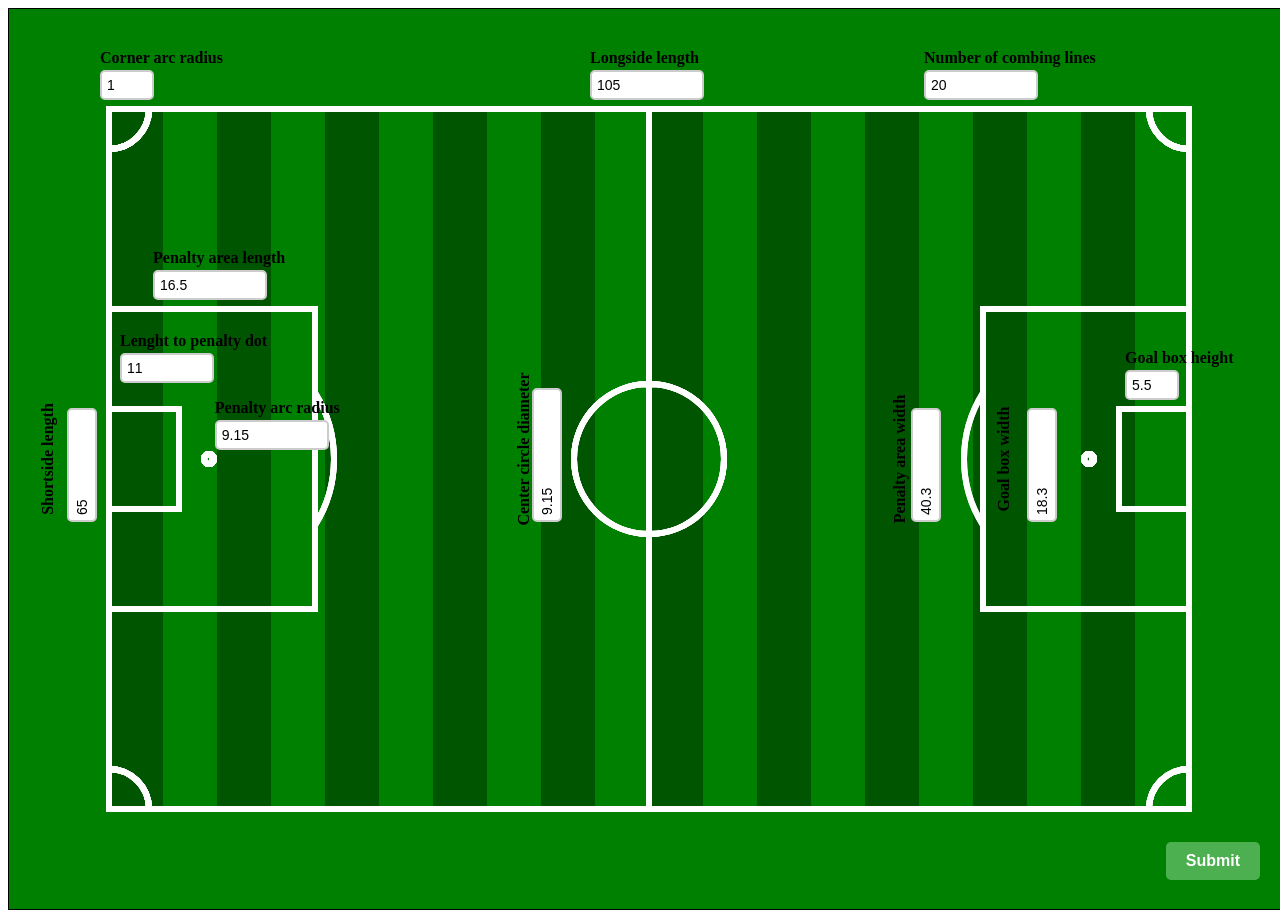
<file: userInput/index.html>
<!DOCTYPE html>
<html>
  <head>
    <title>Soccer Field</title>
    <link rel="stylesheet" href="inputBoxes.css" />
  </head>
  <body>
    <canvas id="canvas"></canvas>
    <script type="module" src="main.js"></script>
  </body>
</html>
</file>
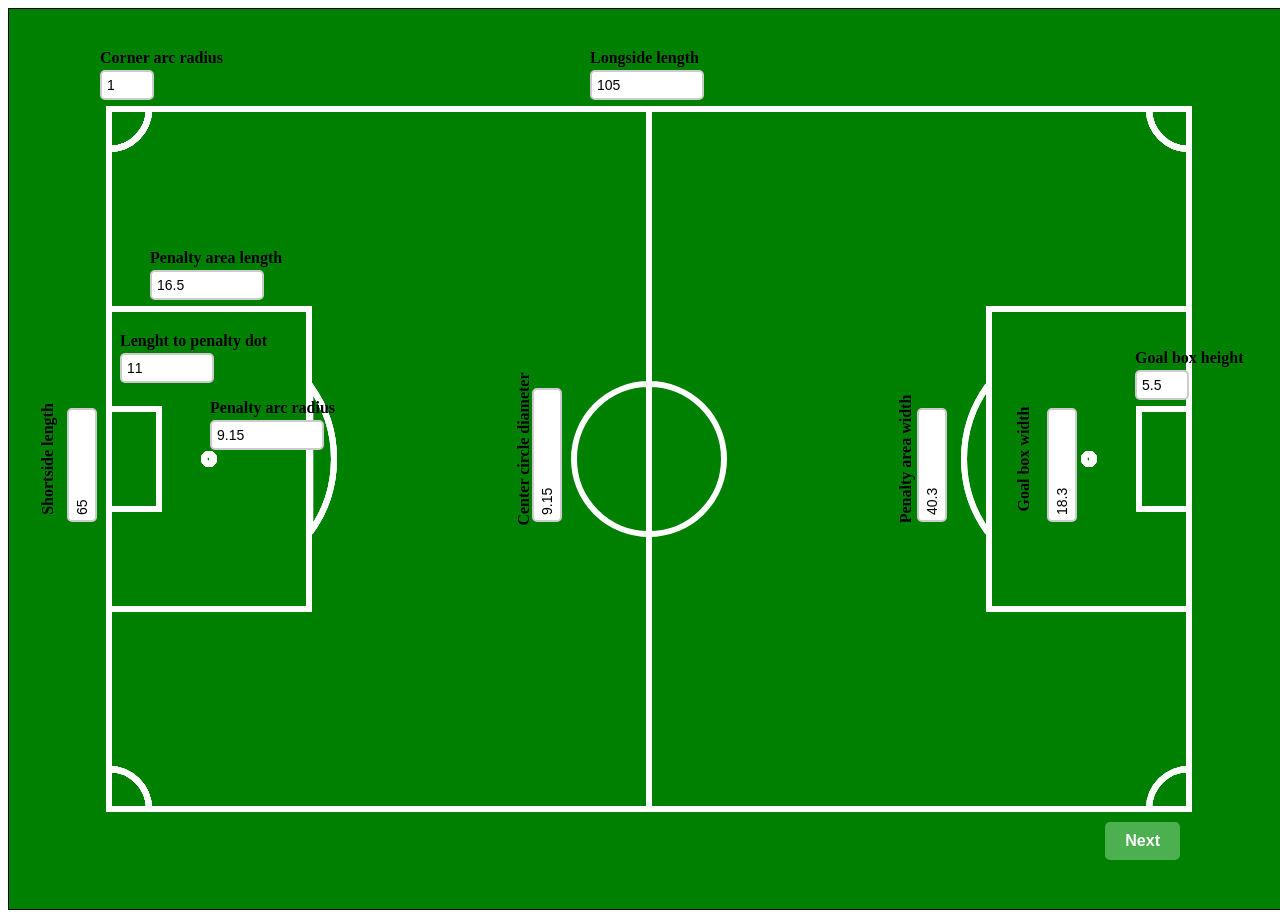
<file: getUserData.html>
<!DOCTYPE html>
<html>
  <head>
    <title>Soccer Field</title>
    <link rel="stylesheet" href="getUserData.css" />
  </head>
  <body>
    <canvas id="canvas"></canvas>
    <script src="getUserData.js"></script>
  </body>
</html>
</file>
<file: userInput/inputBoxes.css>
canvas {
  border: 1px solid #000;
}

button {
  position: absolute;
  bottom: 20px;
  right: 20px;
  padding: 10px 20px;
  border: none;
  background-color: #4CAF50;
  color: white;
  font-size: 16px;
  font-weight: bold;
  border-radius: 5px;
  cursor: pointer;
  transition: background-color 0.3s;
}

button:hover {
  background-color: #2E8B57;
}

label {
  font-size: 16px;
  font-weight: bold;
  color: black;
}

input {
  font-size: 14px;
  padding: 5px;
  border: 2px solid #ccc;
  border-radius: 5px;
  box-shadow: none;
}

#penalty-width-input + div {
    margin-bottom: 10px;
  }
</file>
<file: getUserData.css>
canvas {
  border: 1px solid #000;
}

button {
  position: absolute;
  bottom: 20px;
  right: 20px;
  padding: 10px 20px;
  border: none;
  background-color: #4CAF50;
  color: white;
  font-size: 16px;
  font-weight: bold;
  border-radius: 5px;
  cursor: pointer;
  transition: background-color 0.3s;
}

button:hover {
  background-color: #2E8B57;
}

label {
  font-size: 16px;
  font-weight: bold;
  color: black;
}

input {
  font-size: 14px;
  padding: 5px;
  border: 2px solid #ccc;
  border-radius: 5px;
  box-shadow: none;
}

#penalty-width-input + div {
    margin-bottom: 10px;
  }
</file>
